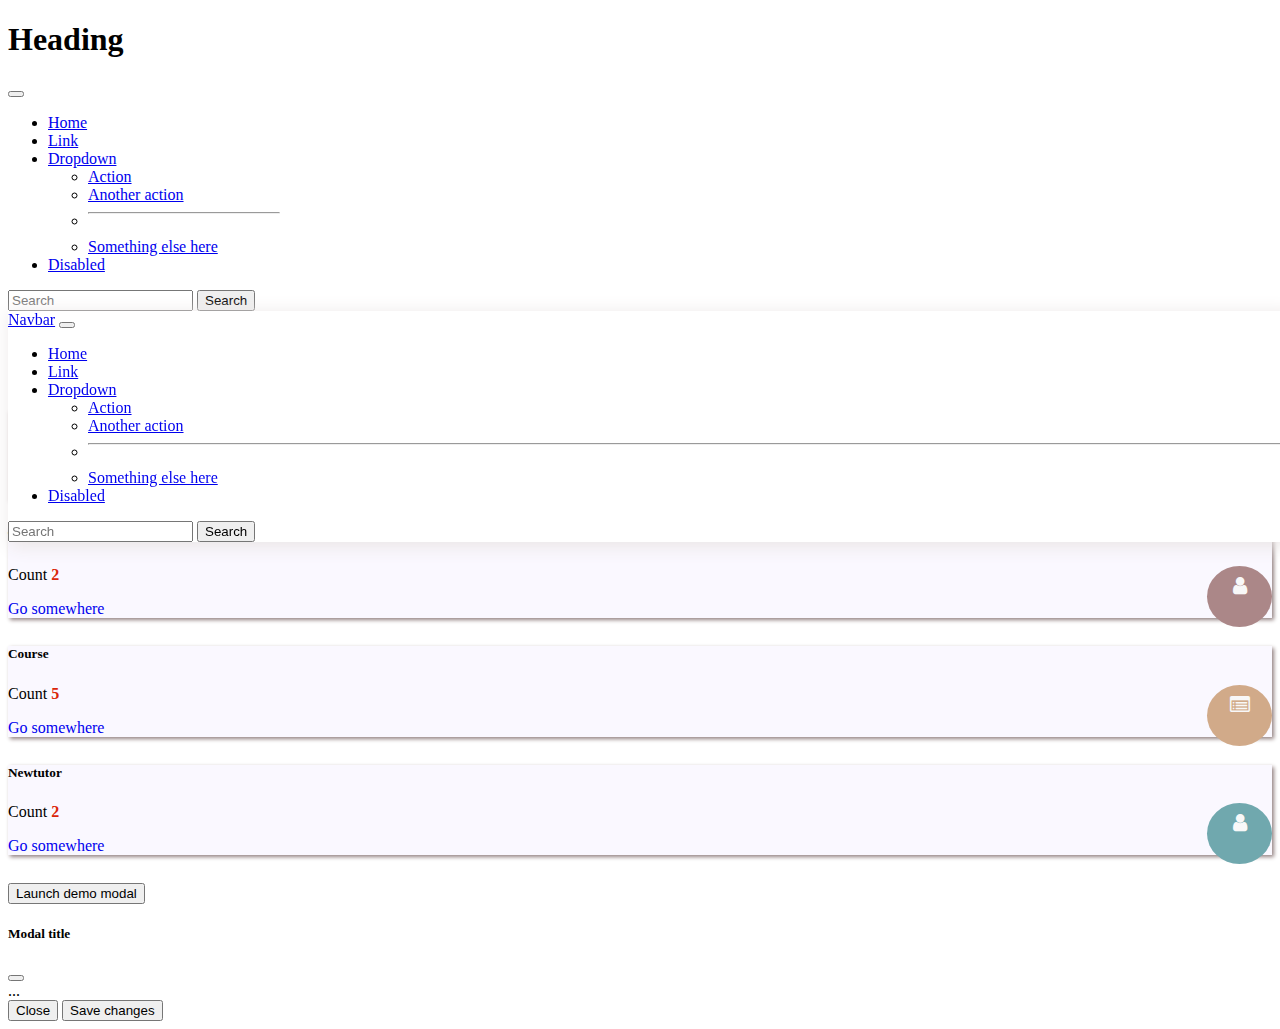
<file: header.html>
<!DOCTYPE html>
<html lang="en">
<head>
  <title>Bootstrap Card</title>
  <meta charset="utf-8">
  <meta name="viewport" content="width=device-width, initial-scale=1">
  <script src="https://cdn.jsdelivr.net/npm/jquery@3.6.1/dist/jquery.slim.min.js"></script>
  <script src="https://cdn.jsdelivr.net/npm/popper.js@1.16.1/dist/umd/popper.min.js"></script>
  <link href="https://cdn.jsdelivr.net/npm/bootstrap@5.0.2/dist/css/bootstrap.min.css" rel="stylesheet" integrity="sha384-EVSTQN3/azprG1Anm3QDgpJLIm9Nao0Yz1ztcQTwFspd3yD65VohhpuuCOmLASjC" crossorigin="anonymous">
  <link rel="stylesheet" href="https://cdnjs.cloudflare.com/ajax/libs/font-awesome/4.7.0/css/font-awesome.min.css">
  <link rel="stylesheet" href="https://cdnjs.cloudflare.com/ajax/libs/font-awesome/4.7.0/css/font-awesome.min.css">
  <script src="https://cdn.jsdelivr.net/npm/bootstrap@5.0.2/dist/js/bootstrap.bundle.min.js" integrity="sha384-MrcW6ZMFYlzcLA8Nl+NtUVF0sA7MsXsP1UyJoMp4YLEuNSfAP+JcXn/tWtIaxVXM" crossorigin="anonymous"></script>
  <link rel="stylesheet" href="./main.css">
  <style>
      .nav-fix{
        position: fixed;
    width: 100;
    z-index: 1;
    background-color: white !important;
    width: 100%;
    box-shadow: 3px 3px 18px 1px #eae5e5 !important;
      }
  </style>
</head>
<body> 
    <div class="offcanvas offcanvas-start" id="demo" style= "width: 272px;">
        <div class="offcanvas-header">
          <h1 class="offcanvas-title">Heading</h1>
          <button type="button" class="btn-close text-reset" data-bs-dismiss="offcanvas"></button>
        </div>
        <div class="offcanvas-body">
            <ul class="navbar-nav me-auto mb-2 mb-lg-0">
                <li class="nav-item">
                  <a class="nav-link active" aria-current="page" href="#">Home</a>
                </li>
                <li class="nav-item">
                  <a class="nav-link" href="#">Link</a>
                </li>
                <li class="nav-item dropdown">
                  <a class="nav-link dropdown-toggle" href="#" id="navbarDropdown" role="button" data-bs-toggle="dropdown" aria-expanded="false">
                    Dropdown
                  </a>
                  <ul class="dropdown-menu" aria-labelledby="navbarDropdown">
                    <li><a class="dropdown-item" href="#">Action</a></li>
                    <li><a class="dropdown-item" href="#">Another action</a></li>
                    <li><hr class="dropdown-divider"></li>
                    <li><a class="dropdown-item" href="#">Something else here</a></li>
                  </ul>
                </li>
                <li class="nav-item">
                  <a class="nav-link disabled" href="#" tabindex="-1" aria-disabled="true">Disabled</a>
                </li>
              </ul>
              <form class="d-flex">
                <input class="form-control me-2" type="search" placeholder="Search" aria-label="Search">
                <button class="btn btn-outline-success" type="submit">Search</button>
              </form>
        </div>
      </div>
      <div>
    <nav class="navbar navbar-expand-lg navbar-light bg-light nav-fix ">
        <div class="container-fluid">
          <a class="navbar-brand" href="#">Navbar</a>
          <button class="navbar-toggler" type="button"  data-bs-toggle="offcanvas" data-bs-target="#demo">
            <span class="navbar-toggler-icon"></span>
          </button>
          <div class="collapse navbar-collapse " id="navbarSupportedContent">
            <ul class="navbar-nav me-auto mb-2 mb-lg-0">
              <li class="nav-item">
                <a class="nav-link active" aria-current="page" href="#">Home</a>
              </li>
              <li class="nav-item">
                <a class="nav-link" href="#">Link</a>
              </li>
              <li class="nav-item dropdown">
                <a class="nav-link dropdown-toggle" href="#" id="navbarDropdown" role="button" data-bs-toggle="dropdown" aria-expanded="false">
                  Dropdown
                </a>
                <ul class="dropdown-menu" aria-labelledby="navbarDropdown">
                  <li><a class="dropdown-item" href="#">Action</a></li>
                  <li><a class="dropdown-item" href="#">Another action</a></li>
                  <li><hr class="dropdown-divider"></li>
                  <li><a class="dropdown-item" href="#">Something else here</a></li>
                </ul>
              </li>
              <li class="nav-item">
                <a class="nav-link disabled" href="#" tabindex="-1" aria-disabled="true">Disabled</a>
              </li>
            </ul>
            <form class="d-flex">
              <input class="form-control me-2" type="search" placeholder="Search" aria-label="Search">
              <button class="btn btn-outline-success" type="submit">Search</button>
            </form>
          </div>
        </div>
      </nav>

    <div class="container " style="padding-top: 77px; ">
        <div class="row">
          <div class="col-lg-3 col-xl-3 col-md-6 col-sm-6 col-12" >
             <div class="card bg-card-shadow" >
                 <div class="card-body">
                   <h5 class="card-title">Student</h5> 
                   <div class="icon-bg">
                       <i class="fa fa-graduation-cap icons-card" aria-hidden="true"></i>
                     </div> 
                   <p class="card-text">Count <span>1</span></p>
                   <a href="#" class="btn btn-link card-button">Go somewhere</a>
                 </div>
               </div>
          </div>
 
          <div class="col-lg-3 col-xl-3 col-md-6 col-sm-6 col-12">
             <div class="card bg-card-shadow">
                 <div class="card-body">
                   <h5 class="card-title">Tutor</h5>   
                   <div class="icon-bg" style=" background-color: #ab8788;">
                       <i class="fa fa-user icons-card" aria-hidden="true" ></i>
                     </div>
                   <p class="card-text">Count  <span>2</span></p>
                   <a href="#" class="btn btn-link card-button">Go somewhere</a>
                 </div>
               </div>
          </div>
 
          <div class="col-lg-3 col-xl-3 col-md-6 col-sm-6 col-12">
             <div class="card bg-card-shadow">
                 <div class="card-body">
                   <h5 class="card-title">Course</h5> 
                   <div class="icon-bg" style="background-color: #d1aa89;">
                       <i class="fa fa-list-alt icons-card" aria-hidden="true" ></i> 
                 </div>
                   <p class="card-text">Count  <span>5</span></p>
                   <a href="#" class="btn btn-link card-button">Go somewhere</a>
                 </div>
               </div>
          </div>
 
          <div class="col-lg-3 col-xl-3 col-md-6 col-sm-6 col-12">
             <div class="card bg-card-shadow">
                 <div class="card-body">
                   <h5 class="card-title">Newtutor</h5> 
                   <div class="icon-bg" style="background-color: #70a8ae;">
                       <i class="fa fa-user icons-card" aria-hidden="true" ></i>
                     </div>
                   <p class="card-text">Count  <span>2</span></p>
                   <a href="#" class="btn btn-link card-button" data-bs-toggle="modal" data-bs-target="#akki">Go somewhere</a>
                 </div>
               </div>
          </div>
 
        </div>
        <!-- Button trigger modal -->
<button type="button" class="btn btn-primary" data-bs-toggle="modal" data-bs-target="#akki">
  Launch demo modal
</button>

<!-- Modal -->
<div class="modal fade" id="akki" tabindex="-1" aria-labelledby="exampleModalLabel" aria-hidden="true">
  <div class="modal-dialog">
    <div class="modal-content">
      <div class="modal-header">
        <h5 class="modal-title" id="exampleModalLabel">Modal title</h5>
        <button type="button" class="btn-close" data-bs-dismiss="modal" aria-label="Close"></button>
      </div>
      <div class="modal-body">
        ...
      </div>
      <div class="modal-footer">
        <button type="button" class="btn btn-secondary" data-bs-dismiss="modal">Close</button>
        <button type="button" class="btn btn-primary">Save changes</button>
      </div>
    </div>
  </div>
</div>
        </div>
</body>
</html>
</file>
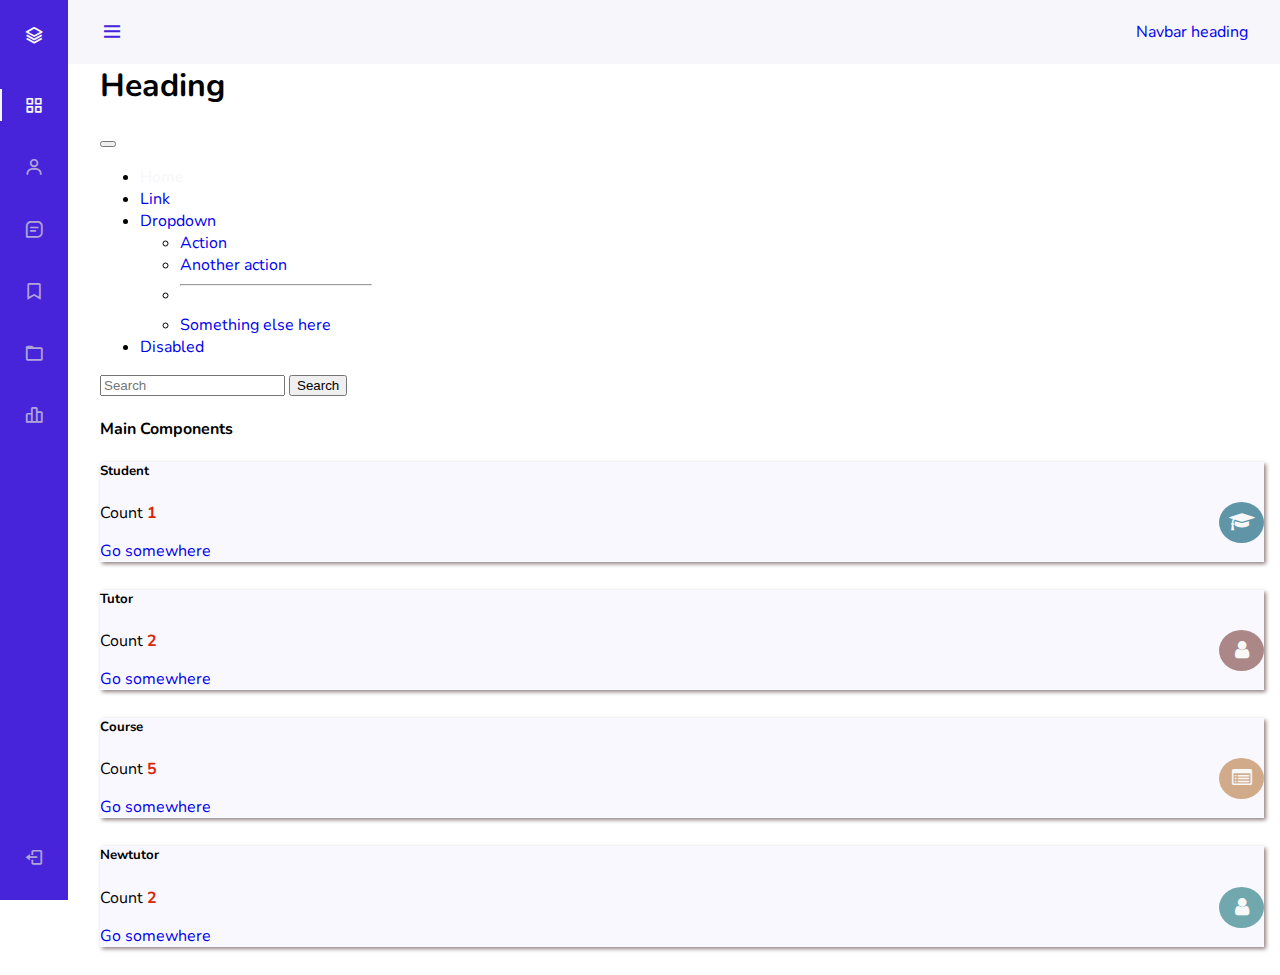
<file: sidebar-drawer-mobileheader.html>
<!DOCTYPE html>
<html>
  <head>
    <meta charset="utf-8" />
    <meta name="viewport" content="width=device-width, initial-scale=1" />
    <title>Snippet - BBBootstrap</title>
    <link
      href="https://cdn.jsdelivr.net/npm/bootstrap@5.1.3/dist/css/bootstrap.min.css"
      rel="stylesheet"
      integrity="sha384-1BmE4kWBq78iYhFldvKuhfTAU6auU8tT94WrHftjDbrCEXSU1oBoqyl2QvZ6jIW3"
      crossorigin="anonymous"
    />
    <link
      href="https://cdn.jsdelivr.net/npm/boxicons@latest/css/boxicons.min.css"
      rel="stylesheet"
    />
    <!-- <script src="https://cdn.jsdelivr.net/npm/jquery@3.6.1/dist/jquery.slim.min.js"></script> -->
    <script src="https://cdn.jsdelivr.net/npm/popper.js@1.16.1/dist/umd/popper.min.js"></script>
    <link href="https://cdn.jsdelivr.net/npm/bootstrap@5.0.2/dist/css/bootstrap.min.css" rel="stylesheet" integrity="sha384-EVSTQN3/azprG1Anm3QDgpJLIm9Nao0Yz1ztcQTwFspd3yD65VohhpuuCOmLASjC" crossorigin="anonymous">
    <link rel="stylesheet" href="https://cdnjs.cloudflare.com/ajax/libs/font-awesome/4.7.0/css/font-awesome.min.css">
    <link rel="stylesheet" href="https://cdnjs.cloudflare.com/ajax/libs/font-awesome/4.7.0/css/font-awesome.min.css">
    <script src="https://cdn.jsdelivr.net/npm/bootstrap@5.0.2/dist/js/bootstrap.bundle.min.js" integrity="sha384-MrcW6ZMFYlzcLA8Nl+NtUVF0sA7MsXsP1UyJoMp4YLEuNSfAP+JcXn/tWtIaxVXM" crossorigin="anonymous"></script>
    <link rel="stylesheet" href="./main.css">
    <style>
      @import url("https://fonts.googleapis.com/css2?family=Nunito:wght@400;600;700&display=swap");

      :root {
        --header-height: 3rem;
        --nav-width: 68px;
        --first-color: #4723d9;
        --first-color-light: #afa5d9;
        --white-color: #f7f6fb;
        --body-font: "Nunito", sans-serif;
        --normal-font-size: 1rem;
        --z-fixed: 100;
      }

      *,
      ::before,
      ::after {
        box-sizing: border-box;
      }

      body {
        position: relative;
        margin: var(--header-height) 0 0 0;
        padding: 0 1rem;
        font-family: var(--body-font);
        font-size: var(--normal-font-size);
        transition: 0.5s;
      }

      a {
        text-decoration: none;
      }

      .header {
        width: 100%;
        height: var(--header-height);
        position: fixed;
        top: 0;
        left: 0;
        display: flex;
        align-items: center;
        justify-content: space-between;
        padding: 0 1rem;
        background-color: var(--white-color);
        z-index: var(--z-fixed);
        transition: 0.5s;
      }

      .header_toggle {
        color: var(--first-color);
        font-size: 1.5rem;
        cursor: pointer;
      }

      .header_img {
        width: 35px;
        height: 35px;
        display: flex;
        justify-content: center;
        border-radius: 50%;
        overflow: hidden;
      }

      .header_img img {
        width: 40px;
      }

      .l-navbar {
        position: fixed;
        top: 0;
        left: -30%;
        width: var(--nav-width);
        height: 100vh;
        background-color: var(--first-color);
        padding: 0.5rem 1rem 0 0;
        transition: 0.5s;
        z-index: var(--z-fixed);
      }

      .nav {
        height: 100%;
        display: flex;
        flex-direction: column;
        justify-content: space-between;
        overflow: hidden;
      }

      .nav_logo,
      .nav_link {
        display: grid;
        grid-template-columns: max-content max-content;
        align-items: center;
        column-gap: 1rem;
        padding: 0.5rem 0 0.5rem 1.5rem;
      }

      .nav_logo {
        margin-bottom: 2rem;
      }

      .nav_logo-icon {
        font-size: 1.25rem;
        color: var(--white-color);
      }

      .nav_logo-name {
        color: var(--white-color);
        font-weight: 700;
      }

      .nav_link {
        position: relative;
        color: var(--first-color-light);
        margin-bottom: 1.5rem;
        transition: 0.3s;
      }

      .nav_link:hover {
        color: var(--white-color);
      }

      .nav_icon {
        font-size: 1.25rem;
      }

      .show {
        left: 0;
      }

      .body-pd {
        padding-left: calc(var(--nav-width) + 1rem);
      }

      .active {
        color: var(--white-color);
      }

      .active::before {
        content: "";
        position: absolute;
        left: 0;
        width: 2px;
        height: 32px;
        background-color: var(--white-color);
      }

      .height-100 {
        height: 100vh;
      }

      @media screen and (min-width: 768px) {
        body {
          margin: calc(var(--header-height) + 1rem) 0 0 0;
          padding-left: calc(var(--nav-width) + 2rem);
        }

        .header {
          height: calc(var(--header-height) + 1rem);
          padding: 0 2rem 0 calc(var(--nav-width) + 2rem);
        }

        .header_img {
          width: 40px;
          height: 40px;
        }

        .header_img img {
          width: 45px;
        }

        .l-navbar {
          left: 0;
          padding: 1rem 1rem 0 0;
        }

        .show {
          width: calc(var(--nav-width) + 156px);
        }

        .body-pd {
          padding-left: calc(var(--nav-width) + 188px);
        }
        .mobile-menu-icon{
           display: block;
        }
        .laptop-menu-icon{
           display: none;
        }
      }
      @media screen and (max-width: 768px) {
        .laptop-menu-icon{
           display: block;
        }
        .mobile-menu-icon{
           display: none;
        }
      }
     
      
    </style>
  </head>
  <body id="body-pd">
      <!-- mobile drawer start -->
    <div class="offcanvas offcanvas-start" id="demo" style= "width: 272px;">
        <div class="offcanvas-header">
          <h1 class="offcanvas-title">Heading</h1>
          <button type="button" class="btn-close text-reset" data-bs-dismiss="offcanvas"></button>
        </div>
        <div class="offcanvas-body">
            <ul class="navbar-nav me-auto mb-2 mb-lg-0">
                <li class="nav-item">
                  <a class="nav-link active" aria-current="page" href="#">Home</a>
                </li>
                <li class="nav-item">
                  <a class="nav-link" href="#">Link</a>
                </li>
                <li class="nav-item dropdown">
                  <a class="nav-link dropdown-toggle" href="#" id="navbarDropdown" role="button" data-bs-toggle="dropdown" aria-expanded="false">
                    Dropdown
                  </a>
                  <ul class="dropdown-menu" aria-labelledby="navbarDropdown">
                    <li><a class="dropdown-item" href="#">Action</a></li>
                    <li><a class="dropdown-item" href="#">Another action</a></li>
                    <li><hr class="dropdown-divider"></li>
                    <li><a class="dropdown-item" href="#">Something else here</a></li>
                  </ul>
                </li>
                <li class="nav-item">
                  <a class="nav-link disabled" href="#" tabindex="-1" aria-disabled="true">Disabled</a>
                </li>
              </ul>
              <form class="d-flex">
                <input class="form-control me-2" type="search" placeholder="Search" aria-label="Search">
                <button class="btn btn-outline-success" type="submit">Search</button>
              </form>
        </div>
      </div>

  <!-- mobile drawer end -->




      <div>         
    <header class="header" id="header">
      <div class="header_toggle">
        <i class="bx bx-menu mobile-menu-icon" id="header-toggle"></i>
        <i class="bx bx-menu laptop-menu-icon"  data-bs-toggle="offcanvas" data-bs-target="#demo" ></i>
       
      </div>
      <div class="container-fluid">
        <a class="navbar-brand" href="#">Navbar heading</a>
       
        
      </div>
    </header>






 <!-- desktop  drawer start -->
    <div class="l-navbar" id="nav-bar">
      <nav class="nav">
        <div>
          <a href="#" class="nav_logo">
            <i class="bx bx-layer nav_logo-icon"></i>
            <span class="nav_logo-name">BBBootstrap</span>
          </a>
          <div class="nav_list">
            <a href="#" class="nav_link active">
              <i class="bx bx-grid-alt nav_icon"></i>
              <span class="nav_name">Dashboard</span>
            </a>
            <a href="#" class="nav_link">
              <i class="bx bx-user nav_icon"></i>
              <span class="nav_name">Users</span>
            </a>
            <a href="#" class="nav_link">
              <i class="bx bx-message-square-detail nav_icon"></i>
              <span class="nav_name">Messages</span>
            </a>
            <a href="#" class="nav_link">
              <i class="bx bx-bookmark nav_icon"></i>
              <span class="nav_name">Bookmark</span>
            </a>
            <a href="#" class="nav_link">
              <i class="bx bx-folder nav_icon"></i>
              <span class="nav_name">Files</span>
            </a>
            <a href="#" class="nav_link">
              <i class="bx bx-bar-chart-alt-2 nav_icon"></i>
              <span class="nav_name">Stats</span>
            </a>
          </div>
        </div>
        <a href="#" class="nav_link">
          <i class="bx bx-log-out nav_icon"></i>
          <span class="nav_name">SignOut</span>
        </a>
      </nav>
    </div>
<!-- desktop  drawer end -->




<!-- main container middle area start-->
    <div>
      <h4>Main Components</h4>
      <div class="container-fluid " >
        <div class="row">
          <div class="col-lg-3 col-xl-3 col-md-6 col-sm-6 col-12" >
             <div class="card bg-card-shadow" >
                 <div class="card-body">
                   <h5 class="card-title">Student</h5> 
                   <div class="icon-bg">
                       <i class="fa fa-graduation-cap icons-card" aria-hidden="true"></i>
                     </div> 
                   <p class="card-text">Count <span>1</span></p>
                   <a href="#" class="btn btn-link card-button">Go somewhere</a>
                 </div>
               </div>
          </div>
 
          <div class="col-lg-3 col-xl-3 col-md-6 col-sm-6 col-12">
             <div class="card bg-card-shadow">
                 <div class="card-body">
                   <h5 class="card-title">Tutor</h5>   
                   <div class="icon-bg" style=" background-color: #ab8788;">
                       <i class="fa fa-user icons-card" aria-hidden="true" ></i>
                     </div>
                   <p class="card-text">Count  <span>2</span></p>
                   <a href="#" class="btn btn-link card-button">Go somewhere</a>
                 </div>
               </div>
          </div>
 
          <div class="col-lg-3 col-xl-3 col-md-6 col-sm-6 col-12">
             <div class="card bg-card-shadow">
                 <div class="card-body">
                   <h5 class="card-title">Course</h5> 
                   <div class="icon-bg" style="background-color: #d1aa89;">
                       <i class="fa fa-list-alt icons-card" aria-hidden="true" ></i> 
                 </div>
                   <p class="card-text">Count  <span>5</span></p>
                   <a href="#" class="btn btn-link card-button">Go somewhere</a>
                 </div>
               </div>
          </div>
 
          <div class="col-lg-3 col-xl-3 col-md-6 col-sm-6 col-12">
             <div class="card bg-card-shadow">
                 <div class="card-body">
                   <h5 class="card-title">Newtutor</h5> 
                   <div class="icon-bg" style="background-color: #70a8ae;">
                       <i class="fa fa-user icons-card" aria-hidden="true" ></i>
                     </div>
                   <p class="card-text">Count  <span>2</span></p>
                   <a href="#" class="btn btn-link card-button">Go somewhere</a>
                 </div>
               </div>
          </div>
 
        </div>
        </div>
    </div>
<!-- main container middle area end-->



<!-- desktop sidebar start -->
    <script
      src="https://cdn.jsdelivr.net/npm/bootstrap@5.1.3/dist/js/bootstrap.bundle.min.js"
      integrity="sha384-ka7Sk0Gln4gmtz2MlQnikT1wXgYsOg+OMhuP+IlRH9sENBO0LRn5q+8nbTov4+1p"
      crossorigin="anonymous"
    ></script>
    <script type="text/javascript">
      document.addEventListener("DOMContentLoaded", function (event) {
        const showNavbar = (toggleId, navId, bodyId, headerId) => {
          const toggle = document.getElementById(toggleId),
            nav = document.getElementById(navId),
            bodypd = document.getElementById(bodyId),
            headerpd = document.getElementById(headerId);

          // Validate that all variables exist
          if (toggle && nav && bodypd && headerpd) {
            toggle.addEventListener("click", () => {
              // show navbar
              nav.classList.toggle("show");
              // change icon
              toggle.classList.toggle("bx-x");
              // add padding to body
              bodypd.classList.toggle("body-pd");
              // add padding to header
              headerpd.classList.toggle("body-pd");
            });
          }
        };

        showNavbar("header-toggle", "nav-bar", "body-pd", "header");

        /*===== LINK ACTIVE =====*/
        const linkColor = document.querySelectorAll(".nav_link");

        function colorLink() {
          if (linkColor) {
            linkColor.forEach((l) => l.classList.remove("active"));
            this.classList.add("active");
          }
        }
        linkColor.forEach((l) => l.addEventListener("click", colorLink));

        // Your code to run since DOM is loaded and ready
      });
    </script>
    <!-- desktop sidebar end -->
  </body>
</html>
</file>
<file: main.css>
.card{
    margin-bottom: 28px;
    background-color: #FAF8FF;
    /* box-shadow: 2px 2px 4px 0px #938282;  */
}
.bg-card-shadow{
    box-shadow: 2px 2px 4px 0px #938282; 
}
.icons-card{
    font-size: 20px;
    /* padding: 3px; */
    color: #f8f8f8
}
.teble-card{
    margin-bottom: 28px;
    background-color: #f7f7f7;
}
.card-text span{
    font-weight: bold;
    color: #da2509
}
.card-button{
    text-decoration-line: none;
}
.icon-bg{
    background-color: #6095a8;
    padding: 10px;
    float: right;
    height: 41px;
    text-align: center;
    width: 45px;
    border-radius: 50%;
}
.card:hover{
    transform: scale(1.05,1.05);
}
</file>
